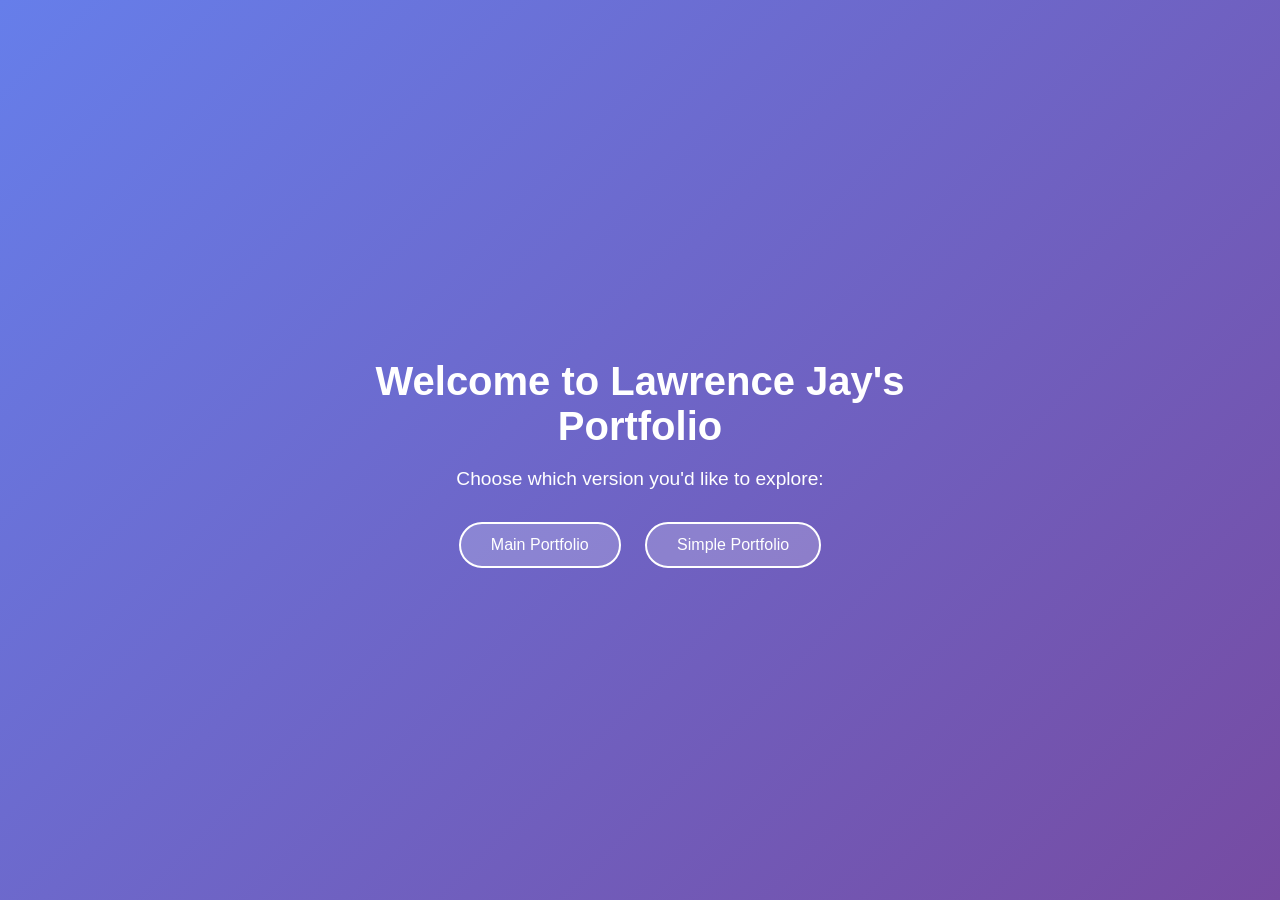
<file: index.html>
<!DOCTYPE html>
<html lang="en">

<head>
    <meta charset="UTF-8">
    <meta name="viewport" content="width=device-width, initial-scale=1.0">
    <title>Lawrence Jay Portfolio</title>
    <style>
        body {
            font-family: 'Poppins', sans-serif;
            display: flex;
            justify-content: center;
            align-items: center;
            height: 100vh;
            margin: 0;
            background: linear-gradient(135deg, #667eea 0%, #764ba2 100%);
            color: white;
            text-align: center;
        }

        .container {
            max-width: 600px;
            padding: 2rem;
        }

        h1 {
            font-size: 2.5rem;
            margin-bottom: 1rem;
        }

        p {
            font-size: 1.2rem;
            margin-bottom: 2rem;
        }

        .btn {
            display: inline-block;
            padding: 12px 30px;
            background: rgba(255, 255, 255, 0.2);
            color: white;
            text-decoration: none;
            border-radius: 25px;
            border: 2px solid white;
            transition: all 0.3s ease;
            margin: 0 10px;
        }

        .btn:hover {
            background: white;
            color: #667eea;
        }
    </style>
</head>

<body>
    <div class="container">
        <h1>Welcome to Lawrence Jay's Portfolio</h1>
        <p>Choose which version you'd like to explore:</p>
        <a href="/portfolio-main/website/html/index.html" class="btn">Main Portfolio</a>
        <a href="/portfolio-main/portfolio/index.html" class="btn">Simple Portfolio</a>
    </div>
</body>


</html>
</file>
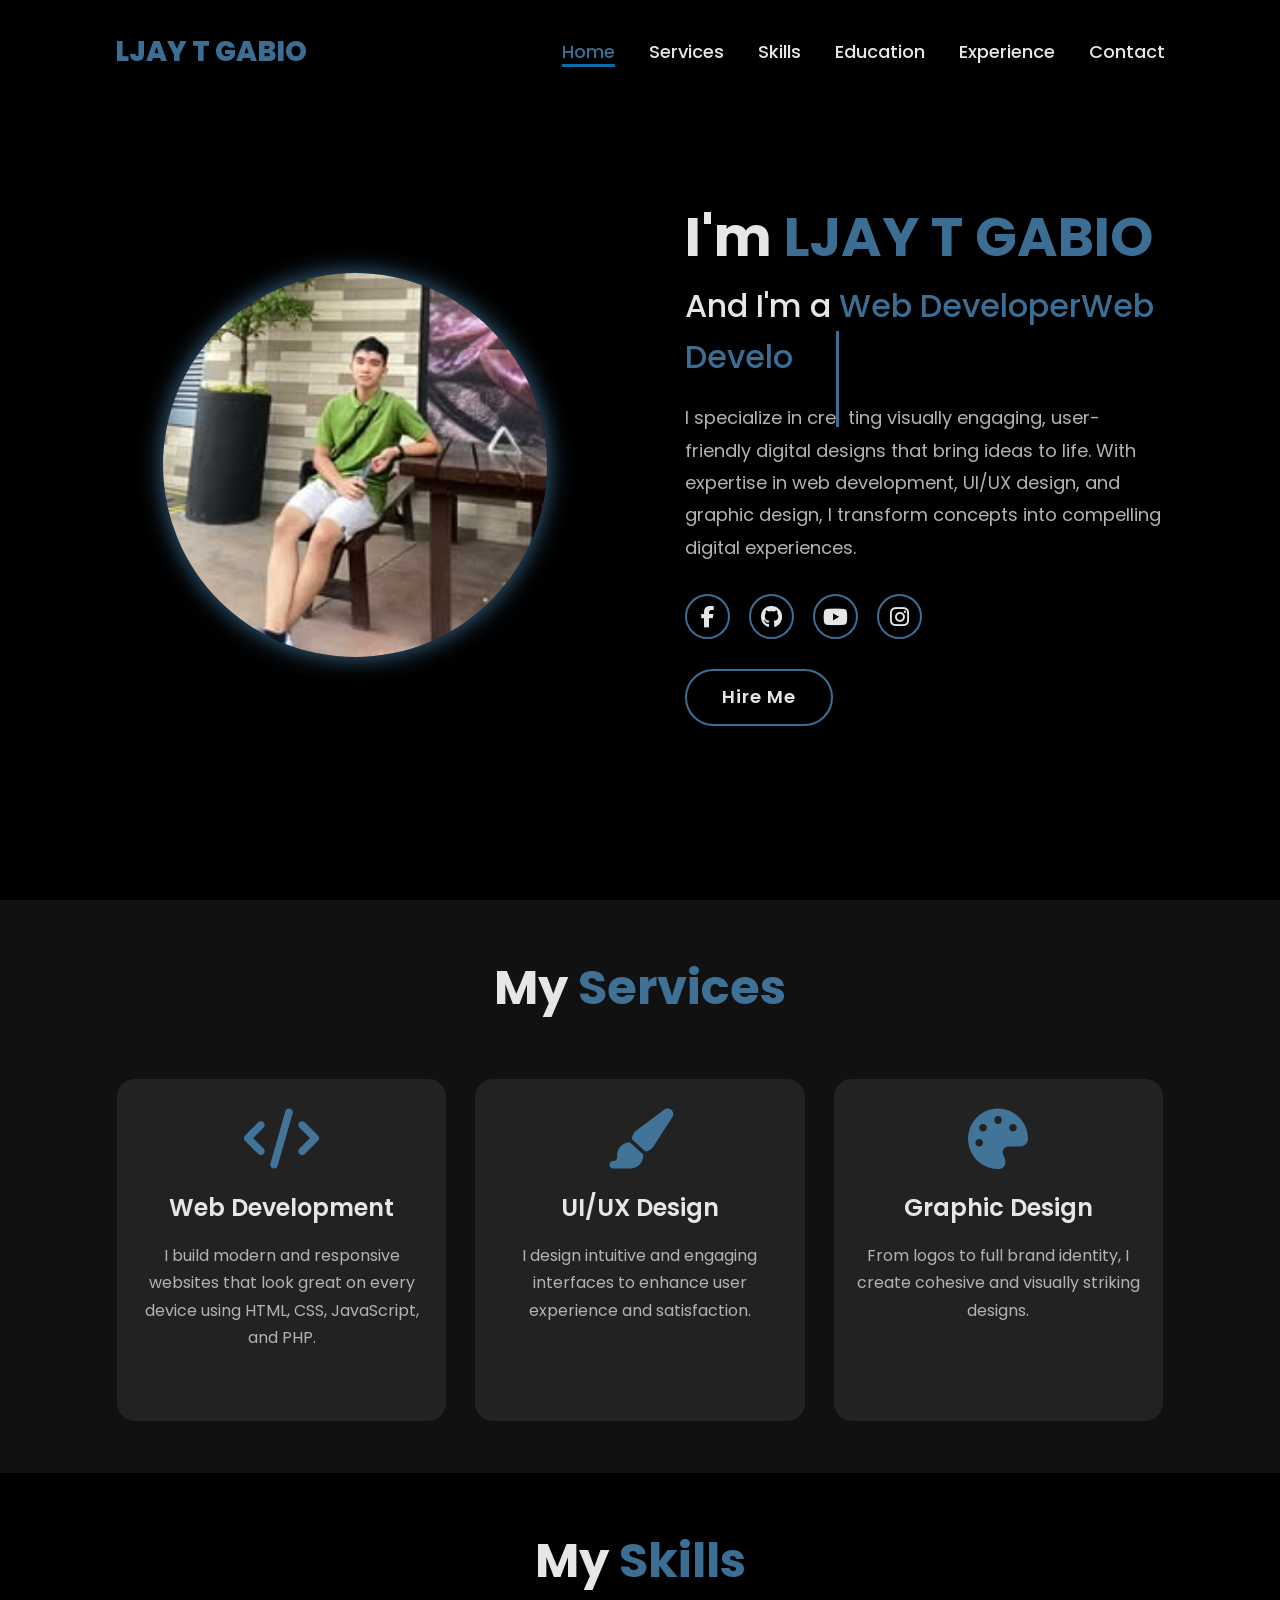
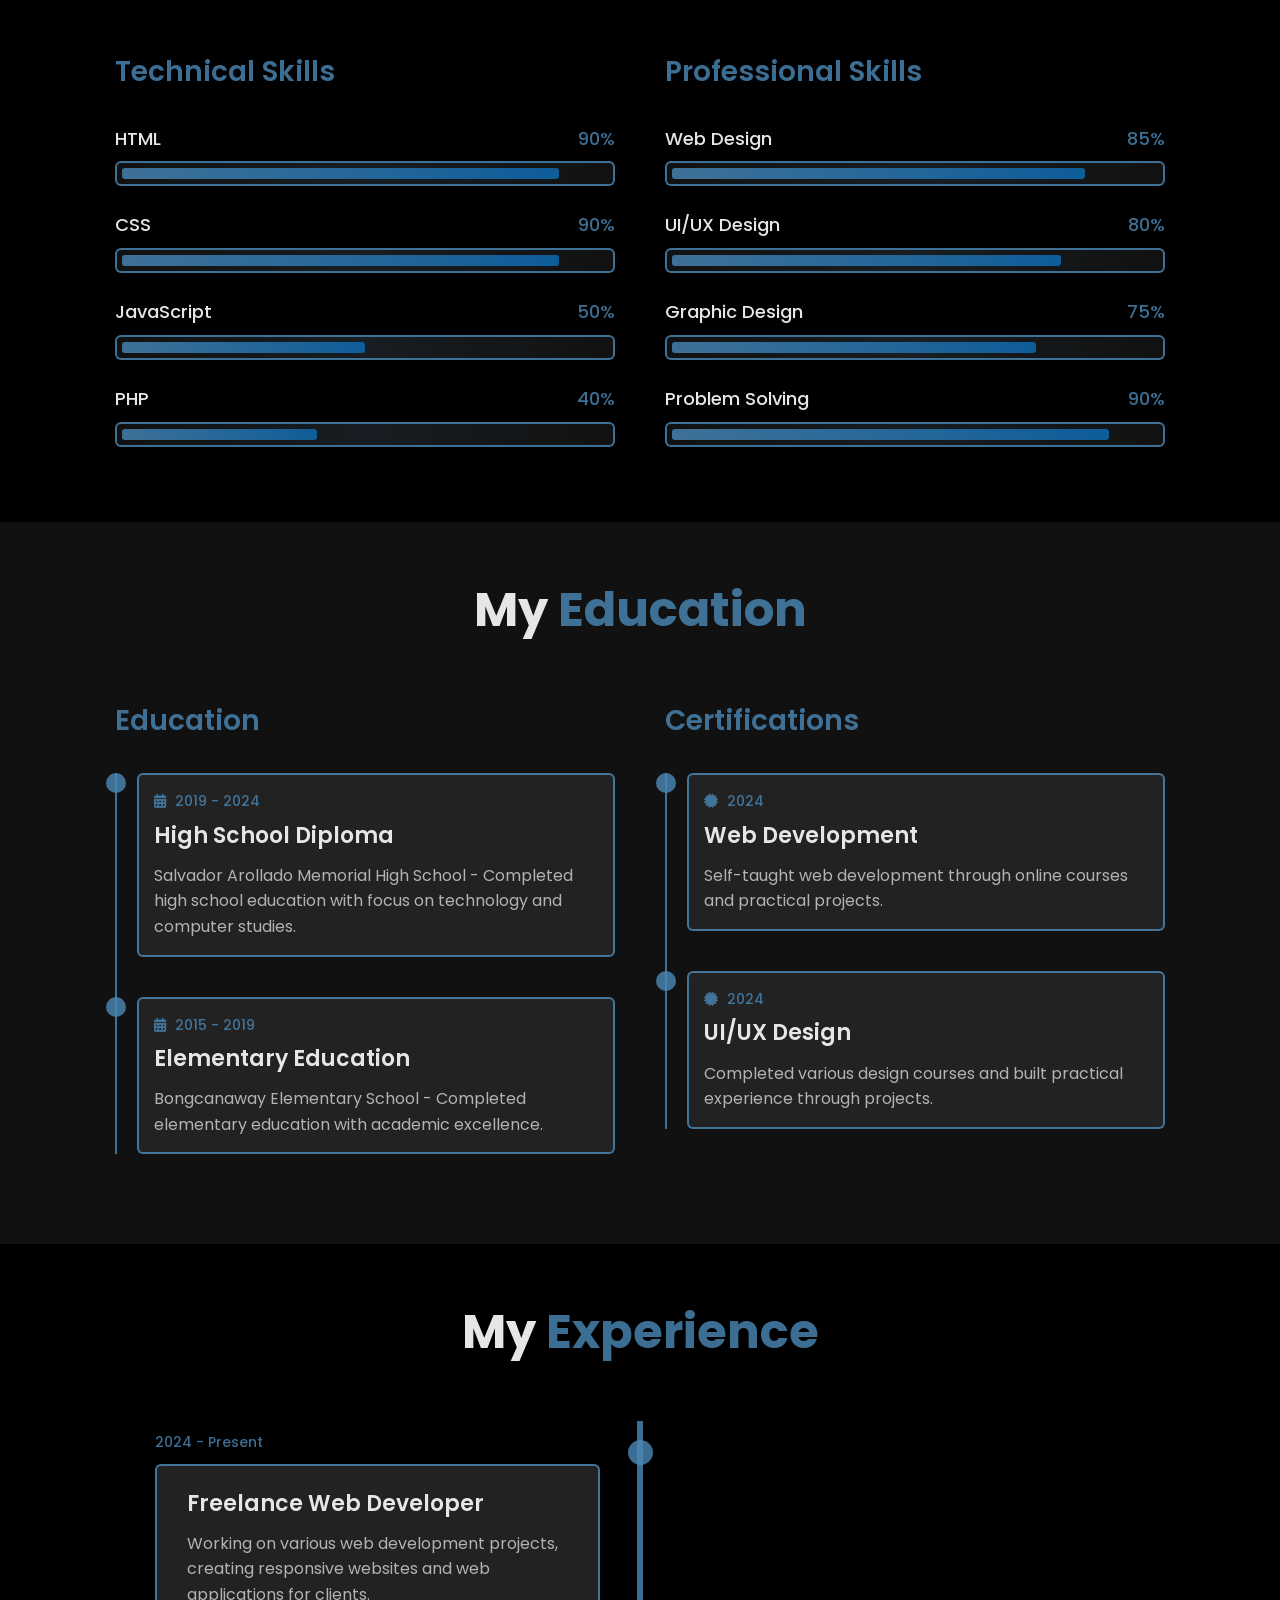
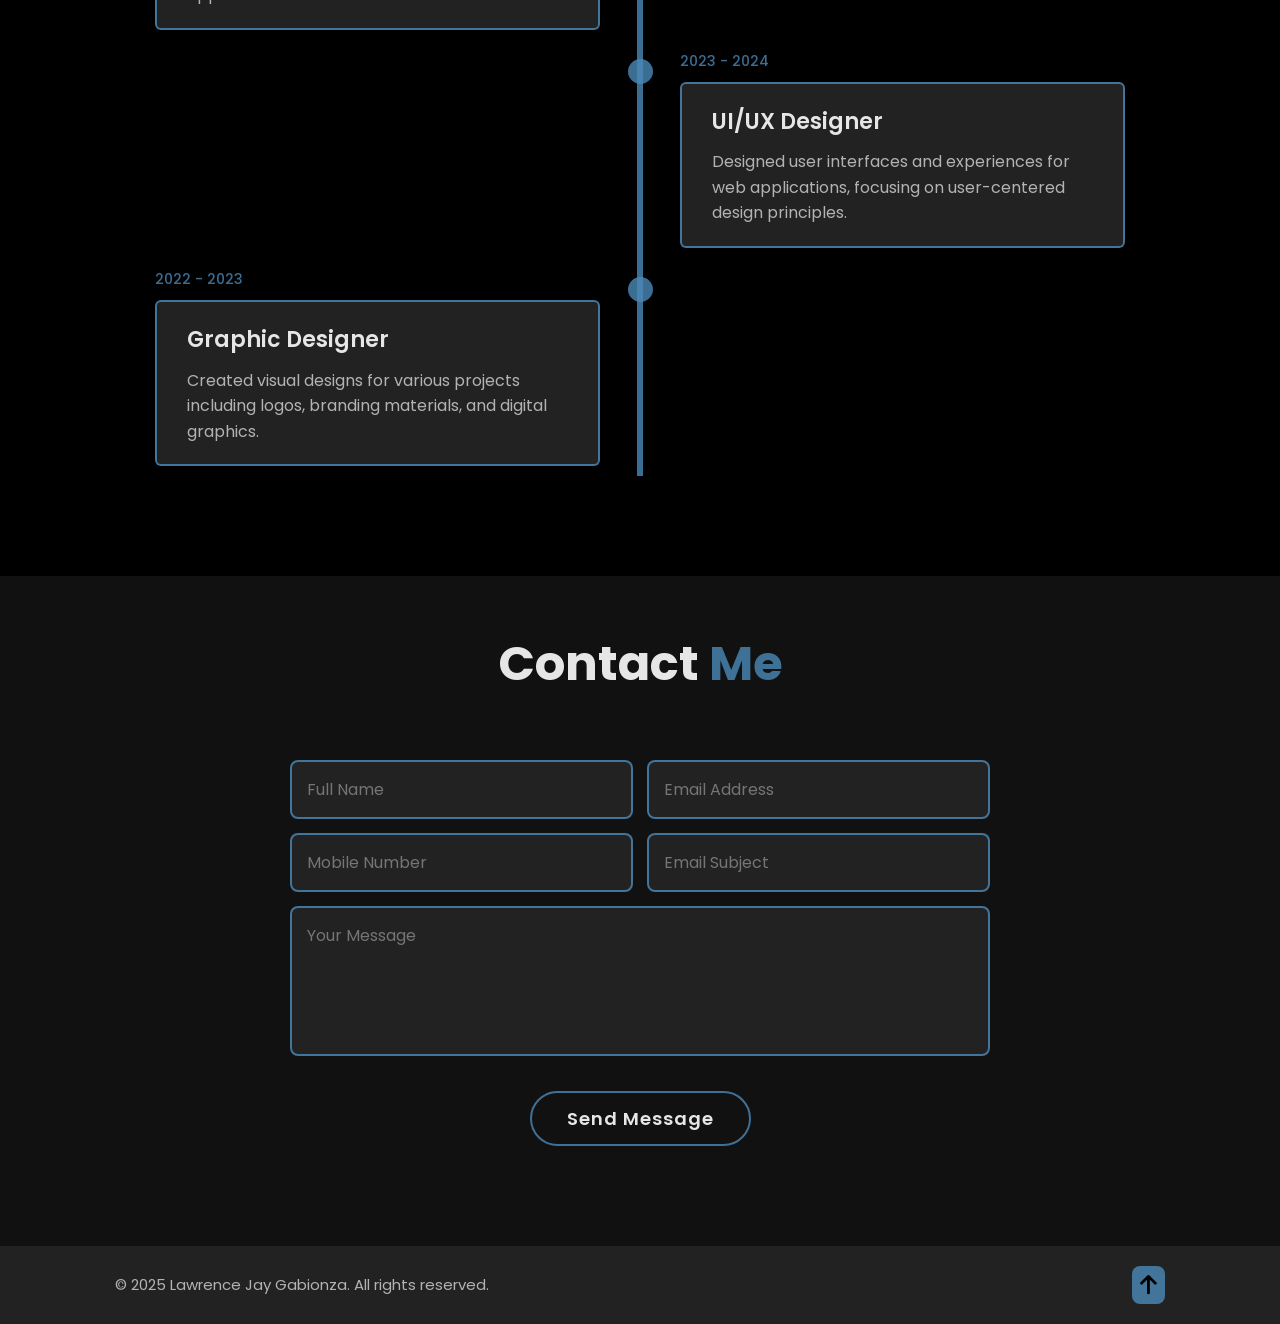
<file: portfolio-main/portfolio/index.html>
<!DOCTYPE html>
<html lang="en">
<head>
    <meta charset="UTF-8">
    <meta name="viewport" content="width=device-width, initial-scale=1.0">
    <link rel="stylesheet" href="https://unpkg.com/aos@next/dist/aos.css" />
    <link rel="stylesheet" href="https://cdnjs.cloudflare.com/ajax/libs/font-awesome/6.5.1/css/all.min.css">
    <link rel="stylesheet" href="style.css">
    <link rel="shortcut icon" href="LJAY-pic.jpg" type="image/x-icon">
    <title>Lawrence Jay Portfolio</title>
</head>
<body>
    <header>
        <a href="#home" class="logo">LJAY T GABIO</a>
        <nav class="navbar">
            <a href="#home" class="active">Home</a>
            <a href="#services">Services</a>
            <a href="#skills">Skills</a>
            <a href="#education">Education</a>
            <a href="#experience">Experience</a>
            <a href="#contact">Contact</a>
        </nav>
        <div class="menu-icon">
            <i class="fas fa-bars"></i>
        </div>
    </header>

    <!-- Home Section -->
    <section class="home" id="home">
        <div class="home-img" data-aos="zoom-in">
            <img src="LJAY-pic.jpg" alt="Lawrence Jay Profile">
        </div>
        <div class="home-content" data-aos="fade-left">
            <h1>I'm <span>LJAY T GABIO</span></h1>
            <h3 class="typing-text">And I'm a <span></span></h3>
            <p>I specialize in creating visually engaging, user-friendly digital designs that bring ideas to life. With expertise in web development, UI/UX design, and graphic design, I transform concepts into compelling digital experiences.</p>
            <div class="social-icons">
                <a href="https://www.facebook.com/profile.php?id=61582871464053" target="_blank"><i class="fab fa-facebook-f"></i></a>
                <a href="https://github.com/Lawrencejay22" target="_blank"><i class="fab fa-github"></i></a>
                <a href="https://www.youtube.com/@lawrencejaygabionza4422/playlists" target="_blank"><i class="fab fa-youtube"></i></a>
                <a href="#" target="_blank"><i class="fab fa-instagram"></i></a>
            </div>
            <a href="mailto:gabionzalawrencejay@gmail.com" class="btn">Hire Me</a>
        </div>
    </section>

    <!-- Services Section -->
    <section class="services" id="services">
        <h2 class="heading" data-aos="fade-up">My <span>Services</span></h2>
        <div class="services-container">
            <div class="service-box" data-aos="fade-up" data-aos-delay="100">
                <i class="fas fa-code"></i>
                <h3>Web Development</h3>
                <p>I build modern and responsive websites that look great on every device using HTML, CSS, JavaScript, and PHP.</p>
            </div>
            <div class="service-box" data-aos="fade-up" data-aos-delay="200">
                <i class="fas fa-paint-brush"></i>
                <h3>UI/UX Design</h3>
                <p>I design intuitive and engaging interfaces to enhance user experience and satisfaction.</p>
            </div>
            <div class="service-box" data-aos="fade-up" data-aos-delay="300">
                <i class="fas fa-palette"></i>
                <h3>Graphic Design</h3>
                <p>From logos to full brand identity, I create cohesive and visually striking designs.</p>
            </div>
        </div>
    </section>

    <!-- Skills Section -->
    <section class="skills" id="skills">
        <h2 class="heading" data-aos="fade-up">My <span>Skills</span></h2>
        <div class="skills-container">
            <div class="skills-column" data-aos="fade-right">
                <h3 class="title">Technical Skills</h3>
                <div class="skills-content">
                    <div class="progress">
                        <h3>HTML <span>90%</span></h3>
                        <div class="bar"><span></span></div>
                    </div>
                    <div class="progress">
                        <h3>CSS <span>90%</span></h3>
                        <div class="bar"><span></span></div>
                    </div>
                    <div class="progress">
                        <h3>JavaScript <span>50%</span></h3>
                        <div class="bar"><span></span></div>
                    </div>
                    <div class="progress">
                        <h3>PHP <span>40%</span></h3>
                        <div class="bar"><span></span></div>
                    </div>
                </div>
            </div>
            <div class="skills-column" data-aos="fade-left">
                <h3 class="title">Professional Skills</h3>
                <div class="skills-content">
                    <div class="progress">
                        <h3>Web Design <span>85%</span></h3>
                        <div class="bar"><span></span></div>
                    </div>
                    <div class="progress">
                        <h3>UI/UX Design <span>80%</span></h3>
                        <div class="bar"><span></span></div>
                    </div>
                    <div class="progress">
                        <h3>Graphic Design <span>75%</span></h3>
                        <div class="bar"><span></span></div>
                    </div>
                    <div class="progress">
                        <h3>Problem Solving <span>90%</span></h3>
                        <div class="bar"><span></span></div>
                    </div>
                </div>
            </div>
        </div>
    </section>

    <!-- Education Section -->
    <section class="education" id="education">
        <h2 class="heading" data-aos="fade-up">My <span>Education</span></h2>
        <div class="education-row">
            <div class="education-column" data-aos="fade-right">
                <h3 class="title">Education</h3>
                <div class="education-box">
                    <div class="education-content">
                        <div class="content">
                            <div class="year"><i class="fas fa-calendar-alt"></i> 2019 - 2024</div>
                            <h3>High School Diploma</h3>
                            <p>Salvador Arollado Memorial High School - Completed high school education with focus on technology and computer studies.</p>
                        </div>
                    </div>
                    <div class="education-content">
                        <div class="content">
                            <div class="year"><i class="fas fa-calendar-alt"></i> 2015 - 2019</div>
                            <h3>Elementary Education</h3>
                            <p>Bongcanaway Elementary School - Completed elementary education with academic excellence.</p>
                        </div>
                    </div>
                </div>
            </div>
            <div class="education-column" data-aos="fade-left">
                <h3 class="title">Certifications</h3>
                <div class="education-box">
                    <div class="education-content">
                        <div class="content">
                            <div class="year"><i class="fas fa-certificate"></i> 2024</div>
                            <h3>Web Development</h3>
                            <p>Self-taught web development through online courses and practical projects.</p>
                        </div>
                    </div>
                    <div class="education-content">
                        <div class="content">
                            <div class="year"><i class="fas fa-certificate"></i> 2024</div>
                            <h3>UI/UX Design</h3>
                            <p>Completed various design courses and built practical experience through projects.</p>
                        </div>
                    </div>
                </div>
            </div>
        </div>
    </section>

    <!-- Experience Section -->
    <section class="experience" id="experience">
        <h2 class="heading" data-aos="fade-up">My <span>Experience</span></h2>
        <div class="timeline">
            <div class="timeline-item" data-aos="fade-right">
                <div class="timeline-dot"></div>
                <div class="timeline-date">2024 - Present</div>
                <div class="timeline-content">
                    <h3>Freelance Web Developer</h3>
                    <p>Working on various web development projects, creating responsive websites and web applications for clients.</p>
                </div>
            </div>
            <div class="timeline-item" data-aos="fade-left">
                <div class="timeline-dot"></div>
                <div class="timeline-date">2023 - 2024</div>
                <div class="timeline-content">
                    <h3>UI/UX Designer</h3>
                    <p>Designed user interfaces and experiences for web applications, focusing on user-centered design principles.</p>
                </div>
            </div>
            <div class="timeline-item" data-aos="fade-right">
                <div class="timeline-dot"></div>
                <div class="timeline-date">2022 - 2023</div>
                <div class="timeline-content">
                    <h3>Graphic Designer</h3>
                    <p>Created visual designs for various projects including logos, branding materials, and digital graphics.</p>
                </div>
            </div>
        </div>
    </section>

    <!-- Contact Section -->
    <section class="contact" id="contact">
        <h2 class="heading" data-aos="fade-up">Contact <span>Me</span></h2>
        <form action="#" class="contact-form" data-aos="fade-up">
            <div class="input-box">
                <input type="text" placeholder="Full Name" required>
                <input type="email" placeholder="Email Address" required>
            </div>
            <div class="input-box">
                <input type="number" placeholder="Mobile Number">
                <input type="text" placeholder="Email Subject" required>
            </div>
            <textarea name="" id="" cols="30" rows="10" placeholder="Your Message" required></textarea>
            <input type="submit" value="Send Message" class="btn">
        </form>
    </section>

    <!-- Footer -->
    <footer class="footer">
        <div class="footer-text">
            <p>&copy; 2025 Lawrence Jay Gabionza. All rights reserved.</p>
        </div>
        <div class="footer-iconTop">
            <a href="#home"><i class="fas fa-arrow-up"></i></a>
        </div>
    </footer>

    <script src="https://unpkg.com/aos@next/dist/aos.js"></script>
    <script src="script.js"></script>
</body>
</html>
</file>
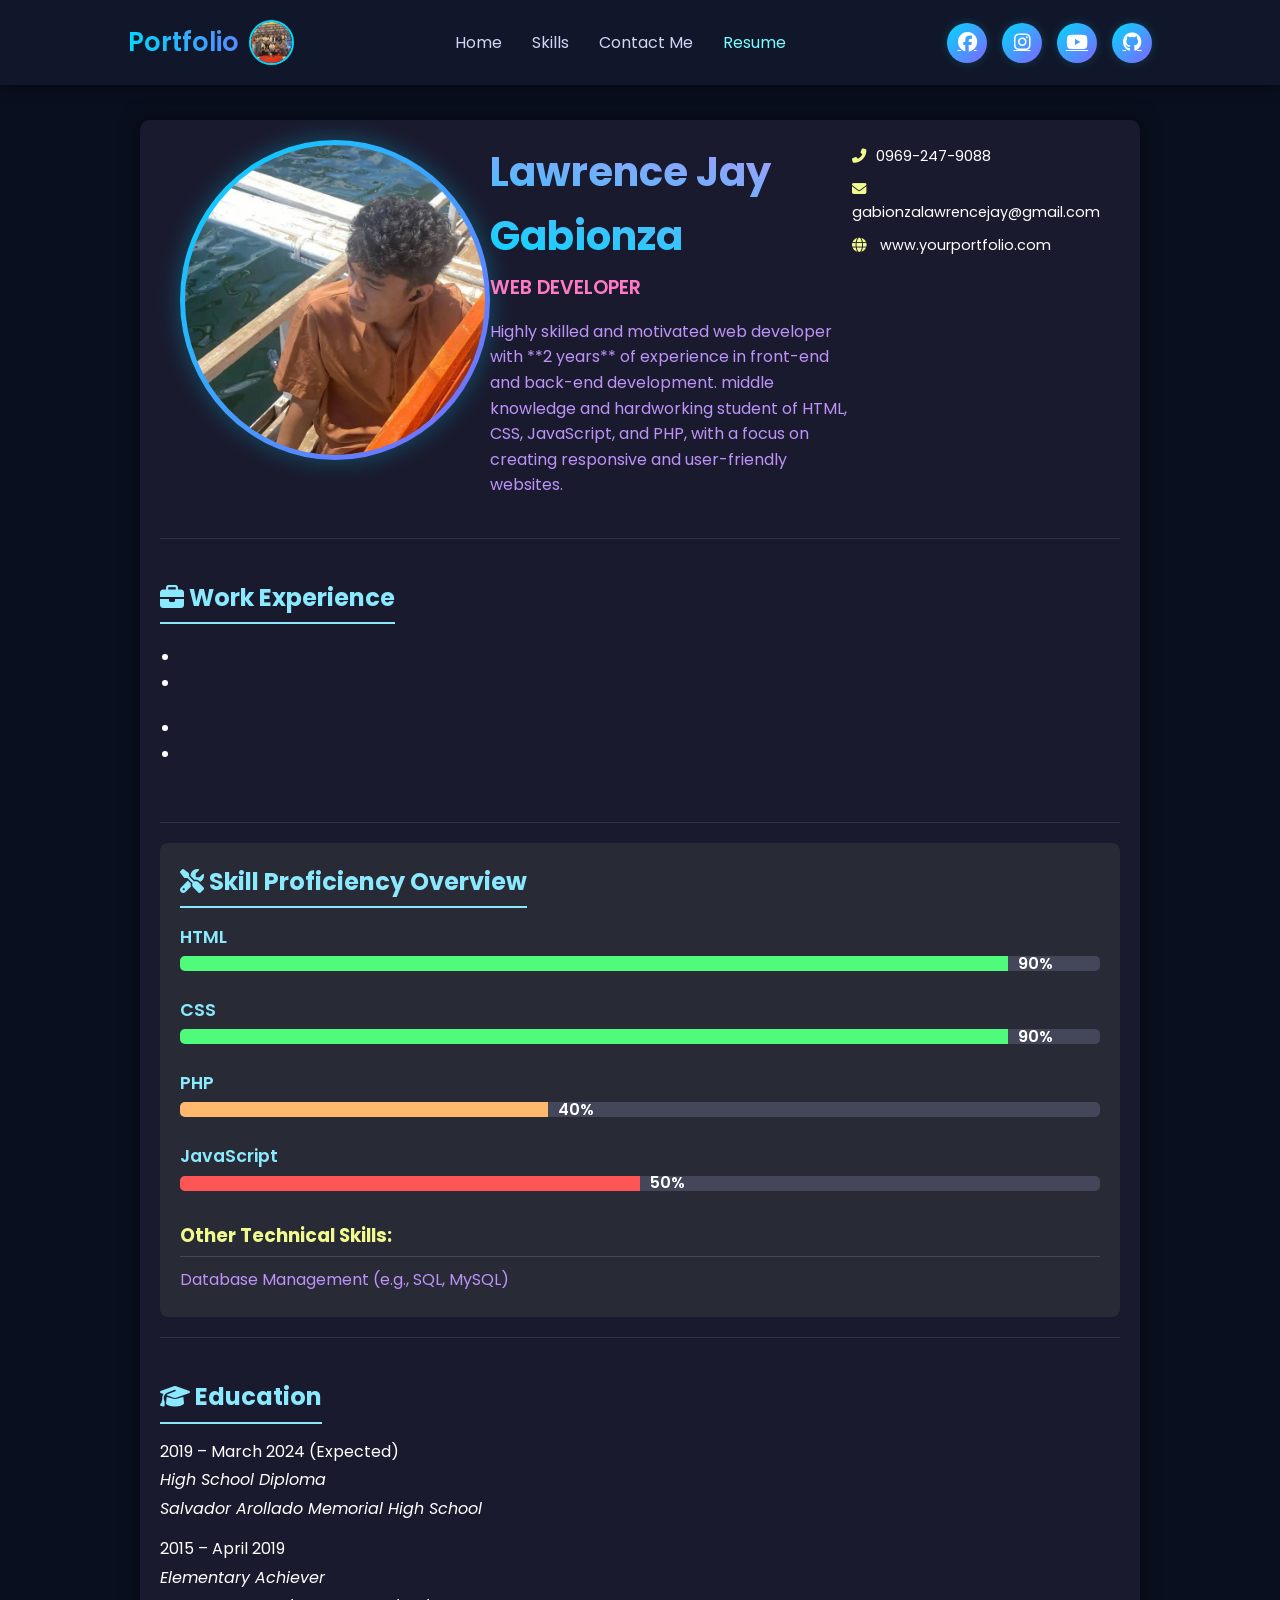
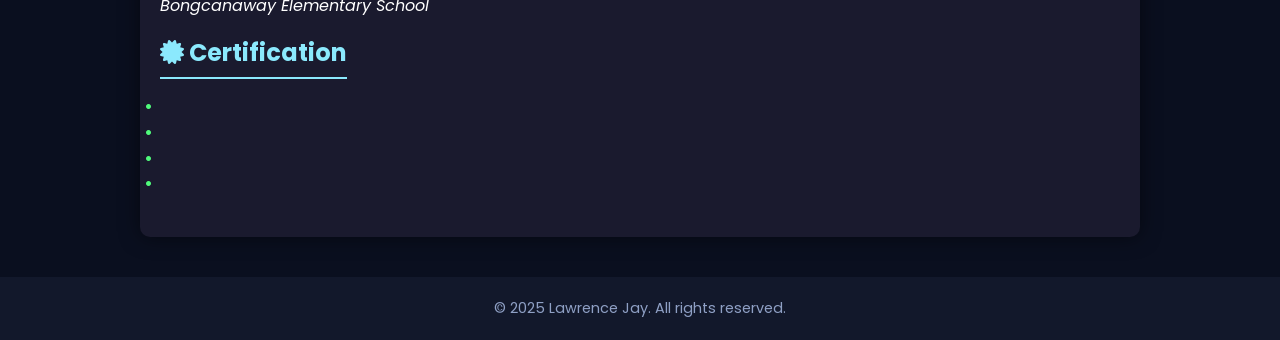
<file: portfolio-main/website/html/resume.html>
<!DOCTYPE html>
<html lang="en">

<head>
    <meta charset="UTF-8" />
    <meta name="viewport" content="width=device-width, initial-scale=1.0" />
    <title>Portfolio | Lawrence Jay</title>

    <link rel="preconnect" href="https://fonts.googleapis.com">
    <link href="https://fonts.googleapis.com/css2?family=Poppins:wght@300;400;600&display=swap" rel="stylesheet">

    <link rel="stylesheet" href="https://cdnjs.cloudflare.com/ajax/libs/font-awesome/6.5.1/css/all.min.css">

    <link rel="stylesheet" href="../css/resume.css" />

    <link rel="shortcut icon" href="../image/LJAY.png" type="image/x-icon">
</head>

<body>

    <header class="header">
        <div class="logo">
            <span>Portfolio</span>
            <img src="../image/received_825859613503527.jpeg" alt="logo" />
        </div>
        <nav class="nav">
            <ul>
                <li><a href="index.html">Home</a></li>
                <li><a href="skill.html">Skills</a></li>
                <li><a href="contact.html">Contact Me</a></li>
                <li><a href="#" class="active">Resume</a></li>
            </ul>
        </nav>

        <div class="social-icons">
            <ul>
                <li><a href="https://www.facebook.com/profile.php?id=61582871464053"><i
                            class="fa-brands fa-facebook"></i></a></li>
                <li><a href="[Your Instagram URL here]"><i class="fa-brands fa-instagram"></i></a></li>
                <li><a href="https://www.youtube.com/@lawrencejaygabionza4422/playlists"><i
                            class="fa-brands fa-youtube"></i></a></li>
                <li><a href="https://github.com/Lawrencejay22"><i class="fa-brands fa-github"></i></a></li>
            </ul>
        </div>
    </header>

    <section class="resume-content">
        <div class="resume-section hero-section">

            <div class="profile-photo">
                <img src="../image/FB_IMG_1756519957571.jpg" alt="Profile Photo" />
            </div>

            <div class="hero-main-info">
                <h1>Lawrence Jay Gabionza</h1>
                <p class="title">WEB DEVELOPER</p>
                <p class="summary">Highly skilled and motivated web developer with **2 years** of experience in
                    front-end and back-end development. middle knowledge and hardworking student of HTML, CSS,
                    JavaScript, and PHP, with a focus on creating responsive and user-friendly websites.</p>
            </div>

            <div class="hero-contact-info">
                <ul>
                    <li><i class="fas fa-phone-alt"></i>0969-247-9088</li>
                    <li><i class="fas fa-envelope"></i> gabionzalawrencejay@gmail.com</li>
                    <li><i class="fas fa-globe"></i> www.yourportfolio.com</li>
                </ul>
            </div>
        </div>

        <div class="divider"></div>

        <div class="resume-section experience-section">
            <h2><i class="fas fa-briefcase"></i> Work Experience</h2>
            <div class="job-entry">
                <div class="job-header">
                    <span class="job-title"></span>
                    <span class="job-date"></span>
                </div>
                <p class="company"></p>
                <ul>
                    <li></li>
                    <li></li>
                </ul>
            </div>
            <div class="job-entry">
                <div class="job-header">
                    <span class="job-title"></span>
                    <span class="job-date"></span>
                </div>
                <p class="company"></p>
                <ul>
                    <li></li>
                    <li></li>
                </ul>
            </div>
        </div>

        <div class="divider"></div>

        <div class="resume-section skills-section">
            <h2 class="skills-heading"><i class="fas fa-tools"></i> Skill Proficiency Overview</h2>

            <div class="skill-bar-item">
                <span class="skill-name">HTML</span>
                <div class="progress-bar-container">
                    <div class="progress-bar html" style="width: 90%;"></div>
                    <span class="skill-percent">90%</span>
                </div>
            </div>

            <div class="skill-bar-item">
                <span class="skill-name">CSS</span>
                <div class="progress-bar-container">
                    <div class="progress-bar css" style="width: 90%;"></div>
                    <span class="skill-percent">90%</span>
                </div>
            </div>

            <div class="skill-bar-item">
                <span class="skill-name">PHP</span>
                <div class="progress-bar-container">
                    <div class="progress-bar php" style="width: 40%;"></div>
                    <span class="skill-percent">40%</span>
                </div>
            </div>

            <div class="skill-bar-item">
                <span class="skill-name">JavaScript</span>
                <div class="progress-bar-container">
                    <div class="progress-bar javascript" style="width: 50%;"></div>
                    <span class="skill-percent">50%</span>
                </div>
            </div>

            <div class="other-skills">
                <h3>Other Technical Skills:</h3>
                <ul>
                    <li>Database Management (e.g., SQL, MySQL)</li>
                    <li></li>
                    <li></li>
                </ul>
            </div>
        </div>

        <div class="divider"></div>

        <div class="resume-section education-certification-group">
            <div class="education-section">
                <h2><i class="fas fa-graduation-cap"></i> Education</h2>
                <div class="education-entry">


                    <div class="education-entry">
                        <span class="education-date">2019 – March 2024 (Expected)</span>
                        <p class="degree">High School Diploma</p>
                        <p class="institution">Salvador Arollado Memorial High School</p>
                    </div>

                    <div class="education-entry">
                        <span class="education-date">2015 – April 2019</span>
                        <p class="degree">Elementary Achiever</p>
                        <p class="institution">Bongcanaway Elementary School</p>
                    </div>

                </div>

                <div class="certification-section">
                    <h2><i class="fas fa-certificate"></i> Certification</h2>
                    <ul>
                        <li></li>
                        <li></li>
                        <li></li>
                        <li></li>
                    </ul>
                </div>
            </div>
    </section>

    <footer>
        <p>&copy; 2025 Lawrence Jay. All rights reserved.</p>
    </footer>
    <script src="../js/resume.js"></script>
</body>

</html>
</file>
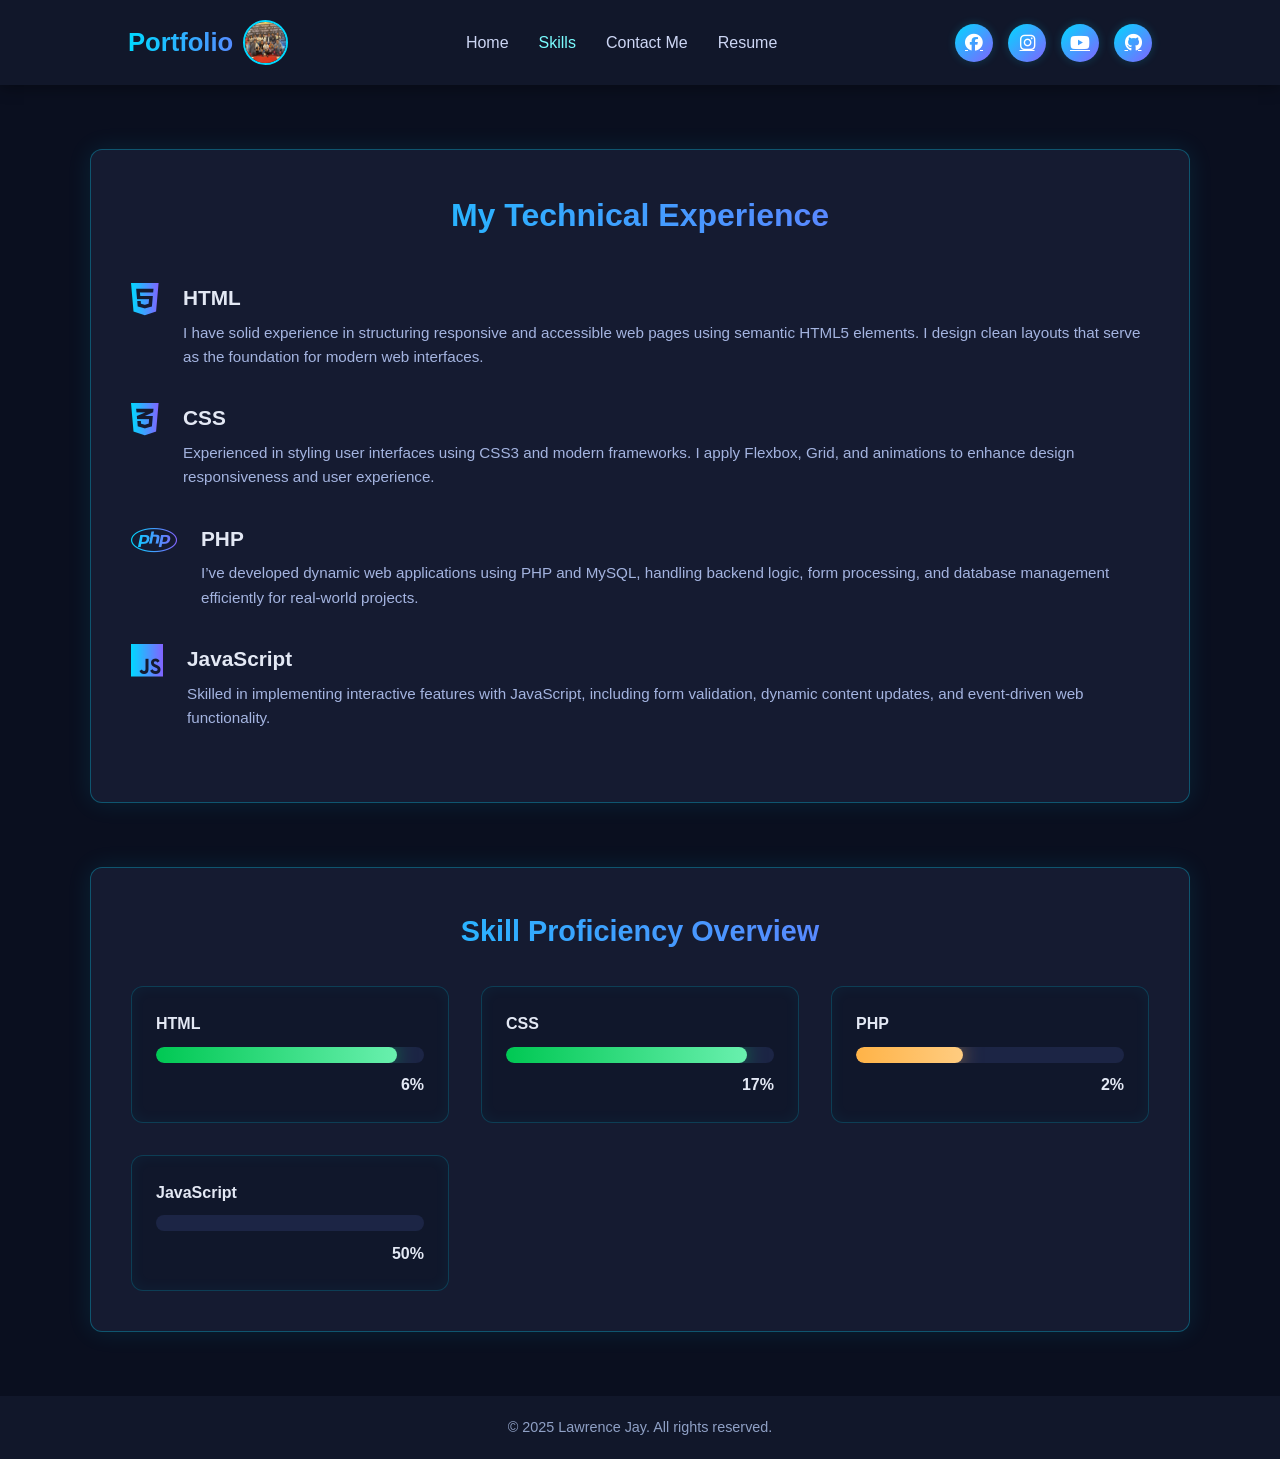
<file: portfolio-main/website/html/skill.html>
<!DOCTYPE html>
<html lang="en">
<head>
  <meta charset="UTF-8" />
  <meta name="viewport" content="width=device-width, initial-scale=1.0" />
  <title>Portfolio - Skills</title>


  <!-- Font Awesome -->
  <link 
    rel="stylesheet" 
    href="https://cdnjs.cloudflare.com/ajax/libs/font-awesome/6.5.0/css/all.min.css"
  />
  <!---->
  

  <!-- External CSS -->
  <link rel="stylesheet" href="../css/skills.css" />
  <!--logo-->
  <link rel="shortcut icon" href="../image/LJAY.png" type="image/x-icon">
</head>

<body>
  <!-- ===============================
       HEADER SECTION
  ================================ -->
  <header class="header">
    <div class="logo">
      <span>Portfolio</span>
      <img src="../image/received_825859613503527.jpeg" alt="logo" />
    </div>

    <nav class="nav">
      <ul>
        <li><a href="index.html">Home</a></li>
        <li><a href="#" class="active">Skills</a></li>
        <li><a href="contact.html">Contact Me</a></li>
        <li><a href="resume.html">Resume</a></li>
      </ul>
    </nav>

    <div class="social-icons">
      <ul>
        <li><a href="https://www.facebook.com/profile.php?id=61582871464053"><i class="fa-brands fa-facebook"></i></a></li>
        <li><a href="[Your Instagram URL here]"><i class="fa-brands fa-instagram"></i></a></li>
        <li><a href="https://www.youtube.com/@lawrencejaygabionza4422/playlists"><i class="fa-brands fa-youtube"></i></a></li>
        <li><a href="https://github.com/Lawrencejay22"><i class="fa-brands fa-github"></i></a></li>
      </ul>
    </div>
  </header>

  <!-- ===============================
       MAIN SECTION
  ================================ -->
  <main>
    <!-- ===== Skills Section ===== -->
    <section class="skills-section">
      <h1 class="section-title">My Technical Experience</h1>

      <div class="skill">
        <i class="fa-brands fa-html5"></i>
        <div>
          <h2>HTML</h2>
          <p>
            I have solid experience in structuring responsive and accessible web pages using semantic HTML5 elements.
            I design clean layouts that serve as the foundation for modern web interfaces.
          </p>
        </div>
      </div>

      <div class="skill">
        <i class="fa-brands fa-css3-alt"></i>
        <div>
          <h2>CSS</h2>
          <p>
            Experienced in styling user interfaces using CSS3 and modern frameworks.
            I apply Flexbox, Grid, and animations to enhance design responsiveness and user experience.
          </p>
        </div>
      </div>

      <div class="skill">
        <i class="fa-brands fa-php"></i>
        <div>
          <h2>PHP</h2>
          <p>
            I’ve developed dynamic web applications using PHP and MySQL, handling backend logic,
            form processing, and database management efficiently for real-world projects.
          </p>
        </div>
      </div>

      <div class="skill">
        <i class="fa-brands fa-js"></i>
        <div>
          <h2>JavaScript</h2>
          <p>
            Skilled in implementing interactive features with JavaScript, including form validation,
            dynamic content updates, and event-driven web functionality.
          </p>
        </div>
      </div>
    </section>

    <!-- ===== Graph Dashboard Section ===== -->
    <section class="graph-dashboard">
      <h2 class="dashboard-title">Skill Proficiency Overview</h2>

      <div class="graph-grid">
        <div class="graph-card">
          <div class="graph">
            <span>HTML</span>
            <div class="bar">
              <div class="fill green" style="width: 90%;" data-percent="90"></div>
            </div>
            <span class="percent">90%</span>
          </div>
        </div>

        <div class="graph-card">
          <div class="graph">
            <span>CSS</span>
            <div class="bar">
              <div class="fill green" style="width: 90%;" data-percent="90"></div>
            </div>
            <span class="percent">90%</span>
          </div>
        </div>

        <div class="graph-card">
          <div class="graph">
            <span>PHP</span>
            <div class="bar">
              <div class="fill orange" style="width: 40%;" data-percent="40"></div>
            </div>
            <span class="percent">40%</span>
          </div>
        </div>

        <div class="graph-card">
          <div class="graph">
            <span>JavaScript</span>
            <div class="bar">
              <div class="fill orange" style="width: 50%;" data-percent="50"></div>
            </div>
            <span class="percent">50%</span>
          </div>
        </div>
      </div>
    </section>
  </main>
  <script src="../js/skills.js"></script>
  <!-- ===============================
       FOOTER (Optional)
  ================================ -->
  <footer>
    <p>&copy; 2025 Lawrence Jay. All rights reserved.</p>
  </footer>
</body>
</html>
</file>
<file: portfolio-main/portfolio/style.css>
@import url('https://fonts.googleapis.com/css2?family=Poppins:ital,wght@0,100;0,200;0,300;0,400;0,500;0,600;0,700;0,800;0,900;1,100;1,200;1,300;1,400;1,500;1,600;1,700;1,800;1,900&display=swap');

/* =========================================
   1. RESET & BASE STYLES
   ========================================= */
* {
    margin: 0;
    padding: 0;
    box-sizing: border-box;
    text-decoration: none;
    border: none;
    outline: none;
    font-family: 'Poppins', sans-serif;
}

html {
    font-size: 62.5%;
    /* 1rem = 10px */
    scroll-behavior: smooth;
}

body {
    width: 100%;
    min-height: 100vh;
    overflow-x: hidden;
    background-color: #000000;
    color: #e6e6e6;
    font-size: 1.6rem;
    line-height: 1.6;
}

section {
    width: 100%;
    padding: 5rem 9% 5rem;
}

/* =========================================
   2. HEADER & NAVIGATION
   ========================================= */
header {
    margin-top: 20px;
    position: fixed;
    top: 0;
    left: 0;
    width: 100%;
    padding: 1rem 9%;
    background-color: transparent;
    filter: drop-shadow(0 0 10px rgba(0, 0, 0, 0.2));
    display: flex;
    justify-content: space-between;
    align-items: center;
    z-index: 100;
    transition: all 0.3s ease;
}

.logo {
    font-size: 2.8rem;
    color: #4b88b7cd;
    font-weight: 800;
    cursor: pointer;
    transition: 0.5s ease;
}

.logo:hover {
    color: #0e86ccd3;
    transform: scale(1.05);
}

.navbar a {
    font-size: 1.8rem;
    color: #e6e6e6;
    margin-left: 3rem;
    font-weight: 500;
    transition: 0.3s ease;
    border-bottom: 3px solid transparent;
}

.navbar a:hover,
.navbar a.active {
    color: #4b88b7cd;
    border-bottom: 3px solid #0e86ccd3;
}

.menu-icon {
    font-size: 3.2rem;
    color: #e6e6e6;
    display: none;
    cursor: pointer;
}

/* =========================================
   3. HOME SECTION
   ========================================= */
.home {
    display: flex;
    justify-content: center;
    align-items: center;
    gap: 9rem;
    background-color: black;
    min-height: 100vh;
    padding-top: 8rem;
}

.home-content {
    flex: 1;
    max-width: 60rem;
}

.home-content h1 {
    font-size: 5.5rem;
    font-weight: 700;
    line-height: 1.2;
    margin-bottom: 1rem;
}

.home-content h1 span {
    color: #4b88b7cd;
}

.home-content h3 {
    font-size: 3.2rem;
    margin-bottom: 2rem;
    font-weight: 500;
}

.typing-text span {
    position: relative;
    color: #4b88b7cd;
}

.typing-text span::before {
    content: "Web Developer";
    color: #4b88b7cd;
    animation: words 20s infinite;
}

.typing-text span::after {
    content: "";
    background-color: black;
    position: absolute;
    width: calc(100% + 8px);
    height: 100%;
    border-left: 3px solid #4b88b7cd;
    right: -8px;
    animation: cursor 0.6s infinite;
}

@keyframes cursor {
    to {
        border-left: 3px solid transparent;
    }
}

@keyframes words {

    0%,
    20% {
        content: "Web Developer";
    }

    25%,
    45% {
        content: "UI/UX Designer";
    }

    50%,
    70% {
        content: "Graphic Designer";
    }

    75%,
    95% {
        content: "Problem Solver";
    }
}

.home-content p {
    font-size: 1.8rem;
    margin: 1.5rem 0 3rem;
    color: #b3b3b3;
    line-height: 1.8;
    font-weight: 400;
    max-width: 50rem;
}

.home-img {
    flex: 1;
    display: flex;
    justify-content: center;
    align-items: center;
}

.home-img img {
    width: 30vw;
    max-width: 400px;
    min-width: 300px;
    border-radius: 50%;
    box-shadow: 0 0 25px #4b88b7cd;
    cursor: pointer;
    transition: 0.5s ease;
}

.home-img img:hover {
    transform: scale(1.05);
    box-shadow: 0 0 35px #4b88b7cd;
}

/* =========================================
   4. SOCIAL ICONS & BUTTONS
   ========================================= */
.social-icons {
    margin: 3rem 0;
}

.social-icons a {
    display: inline-flex;
    justify-content: center;
    align-items: center;
    width: 4.5rem;
    height: 4.5rem;
    background-color: transparent;
    border: 0.2rem solid #4b88b7cd;
    font-size: 2.2rem;
    border-radius: 50%;
    margin-right: 1.5rem;
    transition: 0.3s ease;
    color: #e6e6e6;
}

.social-icons a:hover {
    color: black;
    transform: scale(1.2) translateY(-5px);
    background-color: #4b88b7cd;
    box-shadow: 0 0 25px #0d5e9cf9;
}

.btn {
    display: inline-block;
    padding: 1.2rem 3.5rem;
    background-color: transparent;
    border-radius: 5rem;
    font-size: 1.8rem;
    color: #e6e6e6;
    letter-spacing: 0.1rem;
    font-weight: 600;
    border: 2px solid #4b88b7cd;
    transition: 0.3s ease;
    cursor: pointer;
}

.btn:hover {
    transform: scale(1.03);
    background-color: #4b88b7cd;
    color: black;
    box-shadow: 0 0 25px #0d5e9cf9;
}

/* =========================================
   5. SECTION HEADINGS
   ========================================= */
.heading {
    font-size: 4.8rem;
    text-align: center;
    margin-bottom: 3rem;
    font-weight: 700;
}

.heading span {
    color: #4b88b7cd;
}

/* =========================================
   6. SERVICES SECTION
   ========================================= */
.services {
    background: #111;
}

.services-container {
    display: grid;
    grid-template-columns: repeat(auto-fit, minmax(300px, 1fr));
    gap: 2.5rem;
    margin-top: 5rem;
}

.service-box {
    background: #222;
    padding: 3rem 2rem 4rem;
    border-radius: 2rem;
    text-align: center;
    border: 0.2rem solid #111;
    transition: 0.5s ease;
}

.service-box:hover {
    border-color: #4b88b7cd;
    transform: translateY(-10px);
    box-shadow: 0 10px 30px rgba(75, 136, 183, 0.3);
}

.service-box i {
    font-size: 6rem;
    color: #4b88b7cd;
    margin-bottom: 2rem;
}

.service-box h3 {
    font-size: 2.4rem;
    margin-bottom: 1.5rem;
    font-weight: 600;
}

.service-box p {
    font-size: 1.6rem;
    margin: 1rem 0 3rem;
    color: #b3b3b3;
    line-height: 1.7;
}

/* =========================================
   7. SKILLS SECTION
   ========================================= */
.skills {
    background: #000;
}

.skills-container {
    display: grid;
    grid-template-columns: repeat(2, 1fr);
    gap: 5rem;
    margin-top: 5rem;
}

.skills-column .title {
    font-size: 2.8rem;
    margin-bottom: 3rem;
    color: #4b88b7cd;
    font-weight: 600;
}

.skills-content .progress {
    margin-bottom: 2.5rem;
}

.skills-content .progress h3 {
    font-size: 1.8rem;
    display: flex;
    justify-content: space-between;
    margin-bottom: 0.8rem;
    font-weight: 500;
}

.skills-content .progress h3 span {
    color: #4b88b7cd;
}

.skills-content .progress .bar {
    height: 2.5rem;
    border-radius: 0.6rem;
    border: 0.2rem solid #4b88b7cd;
    padding: 0.5rem;
    background: #111;
    position: relative;
    overflow: hidden;
}

.skills-content .progress .bar::before {
    content: '';
    position: absolute;
    top: 0;
    left: 0;
    right: 0;
    bottom: 0;
    background: linear-gradient(90deg, transparent, rgba(75, 136, 183, 0.1), transparent);
    animation: barGlow 3s ease-in-out infinite;
}

@keyframes barGlow {
    0%, 100% { opacity: 0; }
    50% { opacity: 1; }
}

.skills-content .progress .bar span {
    display: block;
    height: 100%;
    border-radius: 0.3rem;
    background: linear-gradient(45deg, #4b88b7cd, #0d5e9cf9);
    animation: animate-bar 2.5s ease-out;
    position: relative;
    overflow: hidden;
    transition: box-shadow 0.3s ease;
}

.skills-content .progress .bar span:hover {
    box-shadow: 0 0 25px rgba(75, 136, 183, 0.8);
}

@keyframes animate-bar {
    0% {
        width: 0;
        opacity: 0.7;
    }
    50% {
        opacity: 1;
    }
    100% {
        opacity: 0.9;
    }
}

.progress:nth-child(1) .bar span {
    width: 90%;
}

.progress:nth-child(2) .bar span {
    width: 90%;
}

.progress:nth-child(3) .bar span {
    width: 50%;
}

.progress:nth-child(4) .bar span {
    width: 40%;
}

.skills-column:nth-child(2) .progress:nth-child(1) .bar span {
    width: 85%;
}

.skills-column:nth-child(2) .progress:nth-child(2) .bar span {
    width: 80%;
}

.skills-column:nth-child(2) .progress:nth-child(3) .bar span {
    width: 75%;
}

.skills-column:nth-child(2) .progress:nth-child(4) .bar span {
    width: 90%;
}

/* =========================================
   8. EDUCATION SECTION
   ========================================= */
.education {
    background: #111;
}

.education-row {
    display: grid;
    grid-template-columns: repeat(2, 1fr);
    gap: 5rem;
    margin-top: 5rem;
}

.education-column .title {
    font-size: 2.8rem;
    margin-bottom: 3rem;
    color: #4b88b7cd;
    font-weight: 600;
}

.education-box {
    border-left: 0.2rem solid #4b88b7cd;
}

.education-content {
    position: relative;
    padding-left: 2rem;
    margin-bottom: 4rem;
}

.education-content::before {
    content: '';
    position: absolute;
    top: 0;
    left: -1.1rem;
    width: 2rem;
    height: 2rem;
    background: #4b88b7cd;
    border-radius: 50%;
}

.education-content .content {
    position: relative;
    padding: 1.5rem;
    border: 0.2rem solid #4b88b7cd;
    border-radius: 0.6rem;
    background: #222;
    transition: 0.3s ease;
}

.education-content .content:hover {
    transform: translateY(-5px);
    box-shadow: 0 5px 20px rgba(75, 136, 183, 0.2);
}

.education-content .content .year {
    font-size: 1.4rem;
    color: #4b88b7cd;
    padding-bottom: 0.5rem;
    font-weight: 500;
}

.education-content .content .year i {
    margin-right: 0.5rem;
}

.education-content .content h3 {
    font-size: 2.2rem;
    margin-bottom: 1rem;
    font-weight: 600;
}

.education-content .content p {
    font-size: 1.6rem;
    color: #b3b3b3;
    line-height: 1.6;
}

/* =========================================
   9. EXPERIENCE SECTION
   ========================================= */
.experience {
    background: #000;
}

.timeline {
    position: relative;
    max-width: 1200px;
    margin: 5rem auto;
}

.timeline::after {
    content: '';
    position: absolute;
    width: 6px;
    background: #4b88b7cd;
    top: 0;
    bottom: 0;
    left: 50%;
    margin-left: -3px;
}

.timeline-item {
    padding: 10px 40px;
    position: relative;
    background: inherit;
    width: 50%;
}

.timeline-item::after {
    content: '';
    position: absolute;
    width: 25px;
    height: 25px;
    right: -17px;
    background: #4b88b7cd;
    border: 4px solid #000;
    top: 15px;
    border-radius: 50%;
    z-index: 1;
}

.timeline-item:nth-child(odd) {
    left: 0;
}

.timeline-item:nth-child(even) {
    left: 50%;
}

.timeline-item:nth-child(even)::after {
    left: -16px;
}

.timeline-date {
    font-size: 1.4rem;
    color: #4b88b7cd;
    margin-bottom: 1rem;
    font-weight: 500;
}

.timeline-content {
    padding: 20px 30px;
    background: #222;
    position: relative;
    border-radius: 6px;
    border: 0.2rem solid #4b88b7cd;
    transition: 0.3s ease;
}

.timeline-content:hover {
    transform: translateY(-5px);
    box-shadow: 0 5px 20px rgba(75, 136, 183, 0.2);
}

.timeline-content h3 {
    font-size: 2.2rem;
    margin-bottom: 1rem;
    font-weight: 600;
}

.timeline-content p {
    font-size: 1.6rem;
    color: #b3b3b3;
    line-height: 1.6;
}

/* =========================================
   10. CONTACT SECTION
   ========================================= */
.contact {
    background: #111;
}

.contact-form {
    max-width: 70rem;
    margin: 5rem auto;
    text-align: center;
}

.contact-form .input-box {
    display: flex;
    justify-content: space-between;
    flex-wrap: wrap;
}

.contact-form .input-box input,
.contact-form textarea {
    width: 100%;
    padding: 1.5rem;
    font-size: 1.6rem;
    color: #e6e6e6;
    background: #222;
    border-radius: 0.8rem;
    margin: 0.7rem 0;
    border: 0.2rem solid #4b88b7cd;
    resize: none;
    font-family: 'Poppins', sans-serif;
    transition: 0.3s ease;
}

.contact-form .input-box input:focus,
.contact-form textarea:focus {
    border-color: #0e86ccd3;
    box-shadow: 0 0 10px rgba(75, 136, 183, 0.3);
}

.contact-form .input-box input {
    width: 49%;
}

.contact-form textarea {
    height: 15rem;
}

.contact-form .btn {
    margin-top: 2rem;
    cursor: pointer;
}

/* =========================================
   11. FOOTER
   ========================================= */
.footer {
    display: flex;
    justify-content: space-between;
    align-items: center;
    flex-wrap: wrap;
    padding: 2rem 9%;
    background: #222;
}

.footer-text p {
    font-size: 1.5rem;
    color: #b3b3b3;
}

.footer-iconTop a {
    display: inline-flex;
    justify-content: center;
    align-items: center;
    padding: 0.8rem;
    background: #4b88b7cd;
    border-radius: 0.8rem;
    transition: 0.5s ease;
}

.footer-iconTop a:hover {
    box-shadow: 0 0 1rem #4b88b7cd;
    transform: translateY(-3px);
}

.footer-iconTop a i {
    font-size: 2.2rem;
    color: #000;
}

/* =========================================
   12. RESPONSIVE DESIGN
   ========================================= */
@media (max-width: 1200px) {
    html {
        font-size: 58%;
    }

    .home-content h1 {
        font-size: 5rem;
    }

    .home-content h3 {
        font-size: 3rem;
    }

    .heading {
        font-size: 4.2rem;
    }
}

@media (max-width: 991px) {
    html {
        font-size: 56%;
    }

    header {
        padding: 2rem 3%;
    }

    section {
        padding: 10rem 3% 2rem;
    }

    .home-content h1 {
        font-size: 4.5rem;
    }

    .home-content h3 {
        font-size: 2.8rem;
    }

    .heading {
        font-size: 3.8rem;
    }
}

@media (max-width: 768px) {
    html {
        font-size: 54%;
    }

    .menu-icon {
        display: block;
    }

    .navbar {
        position: absolute;
        top: 100%;
        left: 0;
        width: 100%;
        padding: 1rem 3%;
        background: #222;
        border-top: 0.1rem solid rgba(0, 0, 0, 0.2);
        box-shadow: 0 0.5rem 1rem rgba(0, 0, 0, 0.2);
        display: none;
    }

    .navbar.active {
        display: block;
    }

    .navbar a {
        display: block;
        font-size: 2.2rem;
        margin: 3rem 0;
    }

    .home {
        flex-direction: column;
        gap: 4rem;
    }

    .home-content {
        text-align: center;
    }

    .home-content h1 {
        font-size: 4rem;
    }

    .home-content h3 {
        font-size: 2.6rem;
    }

    .home-content p {
        font-size: 1.7rem;
    }

    .home-img img {
        width: 70vw;
        max-width: 350px;
    }

    .heading {
        font-size: 3.5rem;
    }

    .services-container {
        grid-template-columns: 1fr;
    }

    .skills-container {
        grid-template-columns: 1fr;
    }

    .education-row {
        grid-template-columns: 1fr;
    }

    .timeline::after {
        left: 31px;
    }

    .timeline-item {
        width: 100%;
        padding-left: 70px;
        padding-right: 25px;
    }

    .timeline-item::before {
        left: 60px;
        border: medium solid #4b88b7cd;
        border-width: 10px 10px 10px 0;
        border-color: transparent #4b88b7cd transparent transparent;
    }

    .timeline-item:nth-child(even) {
        left: 0%;
    }

    .contact-form .input-box input {
        width: 100%;
    }
}

@media (max-width: 617px) {
    .footer {
        flex-direction: column-reverse;
        text-align: center;
    }

    .footer-text p {
        margin-top: 2rem;
    }
}

@media (max-width: 450px) {
    html {
        font-size: 52%;
    }

    .logo {
        font-size: 2.4rem;
    }

    .home-content h1 {
        font-size: 3.5rem;
    }

    .home-content h3 {
        font-size: 2.2rem;
    }

    .home-content p {
        font-size: 1.6rem;
    }

    .heading {
        font-size: 3rem;
    }

    .btn {
        font-size: 1.6rem;
        padding: 1rem 2.5rem;
    }

    .social-icons a {
        width: 4rem;
        height: 4rem;
        font-size: 2rem;
    }

    .contact-form .input-box input {
        width: 100%;
    }
}

/* =========================================
   13. UTILITY CLASSES
   ========================================= */
.text-center {
    text-align: center;
}

.mb-1 {
    margin-bottom: 1rem;
}

.mb-2 {
    margin-bottom: 2rem;
}

.mb-3 {
    margin-bottom: 3rem;
}

.mt-1 {
    margin-top: 1rem;
}

.mt-2 {
    margin-top: 2rem;
}

.mt-3 {
    margin-top: 3rem;
}

/* =========================================
   14. ANIMATIONS & TRANSITIONS
   ========================================= */
.fade-in {
    opacity: 0;
    animation: fadeIn 1s ease-in-out forwards;
}

@keyframes fadeIn {
    to {
        opacity: 1;
    }
}

.slide-up {
    transform: translateY(50px);
    opacity: 0;
    animation: slideUp 0.8s ease-out forwards;
}

@keyframes slideUp {
    to {
        transform: translateY(0);
        opacity: 1;
    }
}
</file>
<file: portfolio-main/website/css/resume.css>
/* ===============================
    GLOBAL STYLES
==================================*/
* {
    margin: 0;
    padding: 0;
    box-sizing: border-box;
}

body {
    font-family: 'Poppins', sans-serif;
    background-color: #0a0f1f; /* Deep navy background */
    color: #e3e8f4;
    line-height: 1.6;
}

/* --- Base Typography --- */
h2 {
    color: #8be9fd; /* Light blue/cyan color for headings */
    border-bottom: 2px solid #8be9fd;
    padding-bottom: 5px;
    margin-bottom: 15px;
    display: inline-block;
}

/* ===============================
    HEADER (Desktop Base Styles)
==================================*/
.header {
    display: flex;
    justify-content: space-between;
    align-items: center;
    padding: 20px 10%;
    background: #11172a;
    box-shadow: 0 2px 15px rgba(0, 0, 0, 0.4);
    /* Essential for mobile menu: makes header stick to top */
    position: fixed; 
    top: 0;
    left: 0;
    width: 100%;
    z-index: 100; /* Ensure header is on top */
}

/* ----- Logo ----- */
.logo {
    display: flex;
    align-items: center;
    gap: 10px;
    font-weight: 600;
    font-size: 1.6rem;
    background: linear-gradient(90deg, #00d9ff, #8263ff);
    -webkit-background-clip: text;
    -webkit-text-fill-color: transparent;
}

.logo img {
    width: 45px;
    height: 45px;
    border-radius: 50%;
    object-fit: cover;
    border: 2px solid #00d9ff;
}

/* ----- Navigation (Desktop) ----- */
.nav ul {
    list-style: none;
    display: flex;
    gap: 30px;
}

.nav a {
    text-decoration: none;
    color: #cdd6f4;
    font-weight: 400;
    transition: color 0.3s ease;
}

.nav a:hover,
.nav a.active {
    color: #7afcff;
}

/* ----- Social Icons (Desktop) ----- */
.social-icons ul {
    list-style: none;
    display: flex;
    gap: 15px;
    padding: 0;
}

.social-icons a {
    display: inline-flex;
    align-items: center;
    justify-content: center;
    width: 40px;
    height: 40px;
    border-radius: 50%;
    font-size: 1.2rem;
    color: #fff;
    background: linear-gradient(135deg, #00d9ff, #8263ff);
    transition: all 0.3s ease;
    box-shadow: 0 0 10px rgba(0, 217, 255, 0.2);
}

.social-icons a:hover {
    transform: scale(1.15) translateY(-3px);
    box-shadow: 0 0 15px rgba(0, 217, 255, 0.5);
    background: linear-gradient(135deg, #8263ff, #00d9ff);
}

/* ----- Mobile Menu Toggle (Initially Hidden on Desktop) ----- */
.menu-toggle {
    display: none; 
    border: none;
    background: transparent;
    color: #7afcff;
    font-size: 1.8rem;
    cursor: pointer;
    z-index: 150; /* Needs to be highest to be clickable */
}

/* ===============================
    RESUME LAYOUT
==================================*/

.resume-content {
    /* Set up a container for the resume */
    max-width: 1000px;
    /* Added top margin to account for fixed header height */
    margin: 120px auto 40px auto; 
    padding: 20px;
    background-color: #1a1a2e; /* Dark background matching the example */
    color: #ffffff;
    box-shadow: 0 0 20px rgba(0, 0, 0, 0.5);
    border-radius: 10px;
}

.resume-section {
    padding: 20px 0;
}

.divider {
    border-bottom: 1px solid rgba(255, 255, 255, 0.1);
    margin: 20px 0;
}

/* --- Hero Section Styling (Top Header) --- */

.hero-section {
    display: flex;
    justify-content: space-between;
    align-items: flex-start; /* Aligned to start to look better with photo */
    padding: 0 20px 20px 20px;
}

/* ----- Profile Photo (Right) ----- */
.profile-photo {
    flex: 0 0 310px; /* Fixed width on desktop */
    display: flex;
    justify-content: flex-end; 
    align-items: center;
}

.profile-photo img {
    width: 310px;
    height: 320px;
    object-fit: cover;
    border-radius: 60%;
    padding: 5px;
    background: linear-gradient(135deg, #00d9ff, #8263ff);
    box-shadow: 0 0 25px rgba(0, 217, 255, 0.3);
    transition: transform 0.3s ease, box-shadow 0.3s ease;
}

.profile-photo img:hover {
    transform: scale(1.05);
    box-shadow: 0 0 40px rgba(0, 217, 255, 0.5);
}

.hero-main-info h1 {
    font-size: 2.5em;
    margin: 0;
    background: linear-gradient(10deg, #00d9ff,#bd93f9);
    -webkit-background-clip: text;
    -webkit-text-fill-color: transparent;
}

.hero-main-info .title {
    font-size: 1.2em;
    color: #ff79c6; /* Pink accent for the title */
    margin: 5px 0 15px 0;
    font-weight: 600;
}

.hero-main-info .summary {
    max-width: 600px;
    line-height: 1.6;
    color: #bd93f9; /* Purple accent for text */
}

.hero-contact-info ul {
    list-style: none;
    padding: 0;
    margin: 0;
}

.hero-contact-info li {
    padding: 5px 0;
    font-size: 0.9em;
}

.hero-contact-info i {
    margin-right: 10px;
    color: #f1fa8c; /* Yellow accent for icons */
}

/* --- Experience & Education/Certification Styling --- */

.job-entry, .education-entry {
    margin-bottom: 15px;
}

.job-header {
    display: flex;
    justify-content: space-between;
    font-weight: 600;
    color: #f1fa8c;
}

.job-entry ul {
    list-style: disc;
    margin: 5px 0 0 20px;
    padding: 0;
}

.company, .institution, .degree {
    font-style: italic;
    margin: 3px 0;
}

/* Two-column layout for Education and Certification */
.education-certification-group {
    display: flex;
    gap: 40px;
}

.education-section, .certification-section {
    flex: 1;
}

.certification-section ul {
    list-style: none;
    padding: 0;
}

.certification-section li:before {
    content: "•";
    color: #50fa7b; /* Green accent */
    font-weight: bold;
    display: inline-block;
    width: 1em;
    margin-left: -1em;
}

/* ===============================
    SKILL PROFICIENCY BARS
==================================*/
.skills-section {
    padding: 20px;
    background-color: #282a36; /* Slightly lighter dark background for this block */
    border-radius: 8px;
}

.skill-bar-item {
    margin-bottom: 25px;
}

.skill-name {
    font-weight: 600;
    font-size: 1.1em;
    margin-bottom: 5px;
    display: block;
    color: #8be9fd;
}

.progress-bar-container {
    background-color: #44475a; /* Grey background for the bar track */
    border-radius: 5px;
    overflow: hidden;
    height: 15px;
    display: flex;
    align-items: center;
}

.progress-bar {
    height: 100%;
    transition: width 1s ease-out;
}

.skill-percent {
    margin-left: 10px;
    font-weight: 600;
}

/* ----- Skill Bar Colors ----- */
.progress-bar.html, .progress-bar.css {
    background: linear-gradient(90deg, #50fa7b, #50fa7b); /* Green gradient */
}

.progress-bar.php {
    background: linear-gradient(90deg, #ffb86c, #ffb86c); /* Orange gradient */
}

.progress-bar.javascript {
    background: linear-gradient(90deg, #ff5555, #ff5555); /* Red gradient */
}

/* ----- Other Skills List ----- */
.other-skills h3 {
    color: #f1fa8c;
    margin-top: 30px;
    border-bottom: 1px solid #44475a;
    padding-bottom: 5px;
}

.other-skills ul {
    list-style: none;
    padding: 0;
    margin-top: 10px;
}

.other-skills li {
    margin-bottom: 5px;
    color: #bd93f9;
}

/* ===============================
    FOOTER
==================================*/
footer {
    background: hsl(226, 42%, 12%); /* Dark background, similar to header/sections */
    text-align: center;
    padding: 20px;
    color: #8fa0c5;
    font-size: 0.9rem;
}

/* ===============================
    RESPONSIVE DESIGN (Mobile - 768px and below)
==================================*/
@media (max-width: 768px) {
    /* HEADER: Mobile Menu Setup */
    .header {
        padding: 15px 5%;
    }

    /* 1. Show the menu toggle button (the "bar") */
    .menu-toggle {
        display: block; 
    }
    
    /* 2. Hide desktop navigation and turn it into a full-screen mobile menu */
    .nav {
        position: fixed; 
        top: 0;
        left: -100%; 
        width: 100%;
        height: 100vh;
        background: #11172a; 
        transition: left 0.4s ease;
        z-index: 99; 
        display: flex;
        flex-direction: column;
        align-items: center;
        justify-content: center;
    }
    
    .nav ul {
        flex-direction: column;
        align-items: center;
        gap: 40px; 
    }

    .nav a {
        font-size: 1.8rem;
    }
    
    /* Hide social icons to clean up the main header space */
    .social-icons {
        display: none; 
    }
    
    /* 3. The class applied by JavaScript to show the menu */
    .nav.show-menu {
        left: 0; /* Slide the menu into view */
    }

    /* --- RESUME CONTENT RESPONSIVENESS --- */
    
    .resume-content {
        margin-top: 80px; /* Reduced top margin for smaller screens */
        padding: 15px;
    }

    /* Hero Section: Stack content vertically AND center all items */
    .hero-section {
        flex-direction: column;
        padding: 0 0 20px 0;
        text-align: center;
        /* Add align-items: center to horizontally center flex items when flex-direction is column */
        align-items: center; 
    }

    /* Move profile photo to the top and ensure it's centered */
    .profile-photo {
        order: -1; /* Place it before hero-main-info */
        flex: none;
        /* Ensure the photo container centers its content (the image) */
        justify-content: center;
        align-items: center;
        margin-bottom: 20px;
    }

    .profile-photo img {
        width: 200px; /* Smaller photo for mobile */
        height: 200px;
    }

    .hero-main-info h1 {
        font-size: 2em;
    }

    .hero-main-info .summary {
        max-width: 100%;
    }
    
    /* Contact Info: Align center and reduce size (Ensure list items are also centered) */
    .hero-contact-info ul {
        margin-top: 20px;
        /* Add text-align: center here too, even if parent has it, for consistency */
        text-align: center; 
    }
    
    .hero-contact-info li {
        text-align: center;
        font-size: 1em;
        /* Use flex on li to center the icon and text together */
        display: flex;
        justify-content: center;
        align-items: center;
    }
    
    /* Experience Section */
    .job-header {
        flex-direction: column; /* Stack title and date */
        align-items: flex-start;
    }
    
    .job-date {
        margin-top: 5px;
        font-size: 0.9em;
        font-weight: 400;
        color: #cdd6f4;
    }

    /* Education & Certification: Stack content vertically */
    .education-certification-group {
        flex-direction: column;
        gap: 20px;
    }

    .education-section h2, 
    .certification-section h2 {
        margin-top: 10px;
    }
}
</file>
<file: portfolio-main/website/css/skills.css>
/* ===============================
   GLOBAL STYLES
==================================*/
* {
  margin: 0;
  padding: 0;
  box-sizing: border-box;
}

body {
  font-family: 'Poppins', sans-serif;
  background-color: #0a0f1f;
  color: #e3e8f4;
  line-height: 1.6;
}

/* ===============================
   HEADER
==================================*/
.header {
  display: flex;
  justify-content: space-between;
  align-items: center;
  padding: 20px 10%;
  background: #11172a;
  box-shadow: 0 2px 15px rgba(0, 0, 0, 0.4);
}

/* ----- Logo ----- */
.logo {
  display: flex;
  align-items: center;
  gap: 10px;
  font-weight: 600;
  font-size: 1.6rem;
  background: linear-gradient(90deg, #00d9ff, #8263ff);
  background-clip: text;
  -webkit-background-clip: text;
  color: transparent;
  -webkit-text-fill-color: transparent;
}

.logo img {
  width: 45px;
  height: 45px;
  border-radius: 50%;
  object-fit: cover;
  border: 2px solid #00d9ff;
}

/* ----- Navigation ----- */
.nav ul {
  list-style: none;
  display: flex;
  gap: 30px;
}

.nav a {
  text-decoration: none;
  color: #cdd6f4;
  font-weight: 400;
  transition: color 0.3s ease;
}

.nav a:hover,
.nav a.active {
  color: #7afcff;
}

/* ----- Social Icons ----- */
.social-icons ul {
  list-style: none;
  display: flex;
  gap: 15px;
}

.social-icons a {
  display: inline-flex;
  align-items: center;
  justify-content: center;
  width: 38px;
  height: 38px;
  border-radius: 50%;
  font-size: 1.1rem;
  color: #fff;
  background: linear-gradient(135deg, #00d9ff, #8263ff);
  transition: all 0.3s ease;
  box-shadow: 0 0 10px rgba(0, 217, 255, 0.2);
}

.social-icons a:hover {
  transform: scale(1.15) translateY(-3px);
  box-shadow: 0 0 15px rgba(0, 217, 255, 0.5);
  background: linear-gradient(135deg, #8263ff, #00d9ff);
}

/* ===============================
   SKILLS SECTION
==================================*/
.skills-section {
  max-width: 1100px;
  margin: 4rem auto;
  padding: 2.5rem;
  background: #151b31;
  border-radius: 12px;
  border: 1px solid rgba(0, 217, 255, 0.3);
  box-shadow: 0 0 25px rgba(0, 217, 255, 0.1);
}

.section-title {
  text-align: center;
  font-size: 2rem;
  font-weight: 700;
  background: linear-gradient(90deg, #00d9ff, #8263ff);
  background-clip: text;
  -webkit-background-clip: text;
  color: transparent;
  -webkit-text-fill-color: transparent;
  margin-bottom: 2.5rem;
}

/* ----- Skill Info ----- */
.skill {
  display: flex;
  align-items: flex-start;
  gap: 1.5rem;
  margin-bottom: 2rem;
}

.skill i {
  font-size: 2.3rem;
  background: linear-gradient(90deg, #00d9ff, #8263ff);
  background-clip: text;
  -webkit-background-clip: text;
  color: transparent;
  -webkit-text-fill-color: transparent;
}

.skill h2 {
  margin-bottom: 0.4rem;
  font-size: 1.3rem;
  color: #e3e8f4;
}

.skill p {
  color: #a4b4e0;
  font-size: 0.95rem;
}

/* ===============================
   GRAPH DASHBOARD
==================================*/
.graph-dashboard {
  max-width: 1100px;
  margin: 4rem auto;
  padding: 2.5rem;
  background: #151b31;
  border-radius: 12px;
  border: 1px solid rgba(0, 217, 255, 0.3);
  box-shadow: 0 0 25px rgba(0, 217, 255, 0.1);
}

.dashboard-title {
  text-align: center;
  font-size: 1.8rem;
  font-weight: 600;
  background: linear-gradient(90deg, #00d9ff, #8263ff);
  background-clip: text;
  -webkit-background-clip: text;
  color: transparent;
  -webkit-text-fill-color: transparent;
  margin-bottom: 2rem;
}

/* ----- Graph Grid ----- */
.graph-grid {
  display: grid;
  grid-template-columns: repeat(auto-fit, minmax(250px, 1fr));
  gap: 2rem;
}

.graph-card {
  background: #10172b;
  border: 1px solid rgba(0, 217, 255, 0.2);
  border-radius: 12px;
  padding: 1.5rem;
  box-shadow: inset 0 0 15px rgba(0, 217, 255, 0.05);
  transition: all 0.3s ease;
  opacity: 0;
  transform: translateY(30px);
  animation: fadeInUp 0.8s ease-out forwards;
}

.graph-card:nth-child(1) { animation-delay: 0.1s; }
.graph-card:nth-child(2) { animation-delay: 0.2s; }
.graph-card:nth-child(3) { animation-delay: 0.3s; }
.graph-card:nth-child(4) { animation-delay: 0.4s; }

.graph-card:hover {
  transform: translateY(-8px) scale(1.02);
  box-shadow: 0 0 30px rgba(0, 217, 255, 0.3);
  border-color: rgba(0, 217, 255, 0.5);
}

@keyframes fadeInUp {
  to {
    opacity: 1;
    transform: translateY(0);
  }
}

/* ----- Graph Bars ----- */
.graph {
  display: flex;
  flex-direction: column;
  gap: 0.6rem;
}

.graph span {
  font-weight: 600;
  color: #e3e8f4;
}

.bar {
  background: #1c2545;
  border-radius: 10px;
  overflow: hidden;
  height: 16px;
}

.fill {
  height: 100%;
  border-radius: 10px;
  transition: width 2.5s ease-out, box-shadow 0.5s ease;
  position: relative;
  overflow: hidden;
  width: 0%; /* Start at 0% but allow JavaScript to override */
}

.fill::before {
  content: '';
  position: absolute;
  top: 0;
  left: -100%;
  width: 100%;
  height: 100%;
  background: linear-gradient(90deg, transparent, rgba(255,255,255,0.4), transparent);
  animation: shimmer 2.5s ease-in-out 0.5s;
}

@keyframes shimmer {
  0% { left: -100%; }
  100% { left: 100%; }
}

/* ----- Enhanced Color Bars with Glow ----- */
.red {
  background: linear-gradient(90deg, #ff4b4b, #ff6f6f);
  box-shadow: 0 0 15px rgba(255, 75, 75, 0.4);
}

.orange {
  background: linear-gradient(90deg, #ffb347, #ffcc80);
  box-shadow: 0 0 15px rgba(255, 179, 71, 0.4);
}

.lightgreen {
  background: linear-gradient(90deg, #b2ff59, #ccff90);
  box-shadow: 0 0 15px rgba(178, 255, 89, 0.4);
}

.green {
  background: linear-gradient(90deg, #00c853, #69f0ae);
  box-shadow: 0 0 15px rgba(0, 200, 83, 0.4);
}

.percent {
  align-self: flex-end;
  font-weight: 600;
  color: #a4b4e0;
}

/* ===============================
   BUTTON STYLE (For Reuse)
==================================*/
.btn-primary {
  background: linear-gradient(90deg, #00d9ff, #8263ff);
  border: none;
  color: #fff;
  padding: 10px 24px;
  border-radius: 8px;
  cursor: pointer;
  font-weight: 600;
  margin-top: 20px;
  transition: all 0.3s ease;
}

.btn-primary:hover {
  transform: translateY(-3px);
  box-shadow: 0 0 15px rgba(0, 217, 255, 0.4);
}

/* ===============================
   FOOTER
==================================*/
footer {
  background: #11172a;
  text-align: center;
  padding: 20px;
  color: #8fa0c5;
  font-size: 0.9rem;
}

/* ===============================
   RESPONSIVE DESIGN
==================================*/
@media (max-width: 768px) {
  .header {
    flex-direction: column;
    text-align: center;
  }

  .nav ul {
    flex-wrap: wrap;
    justify-content: center;
  }

  .skills-section,
  .graph-dashboard {
    margin: 2rem 1rem;
    padding: 1.5rem;
  }

  .skill {
    flex-direction: column;
    align-items: flex-start;
  }
}
</file>
